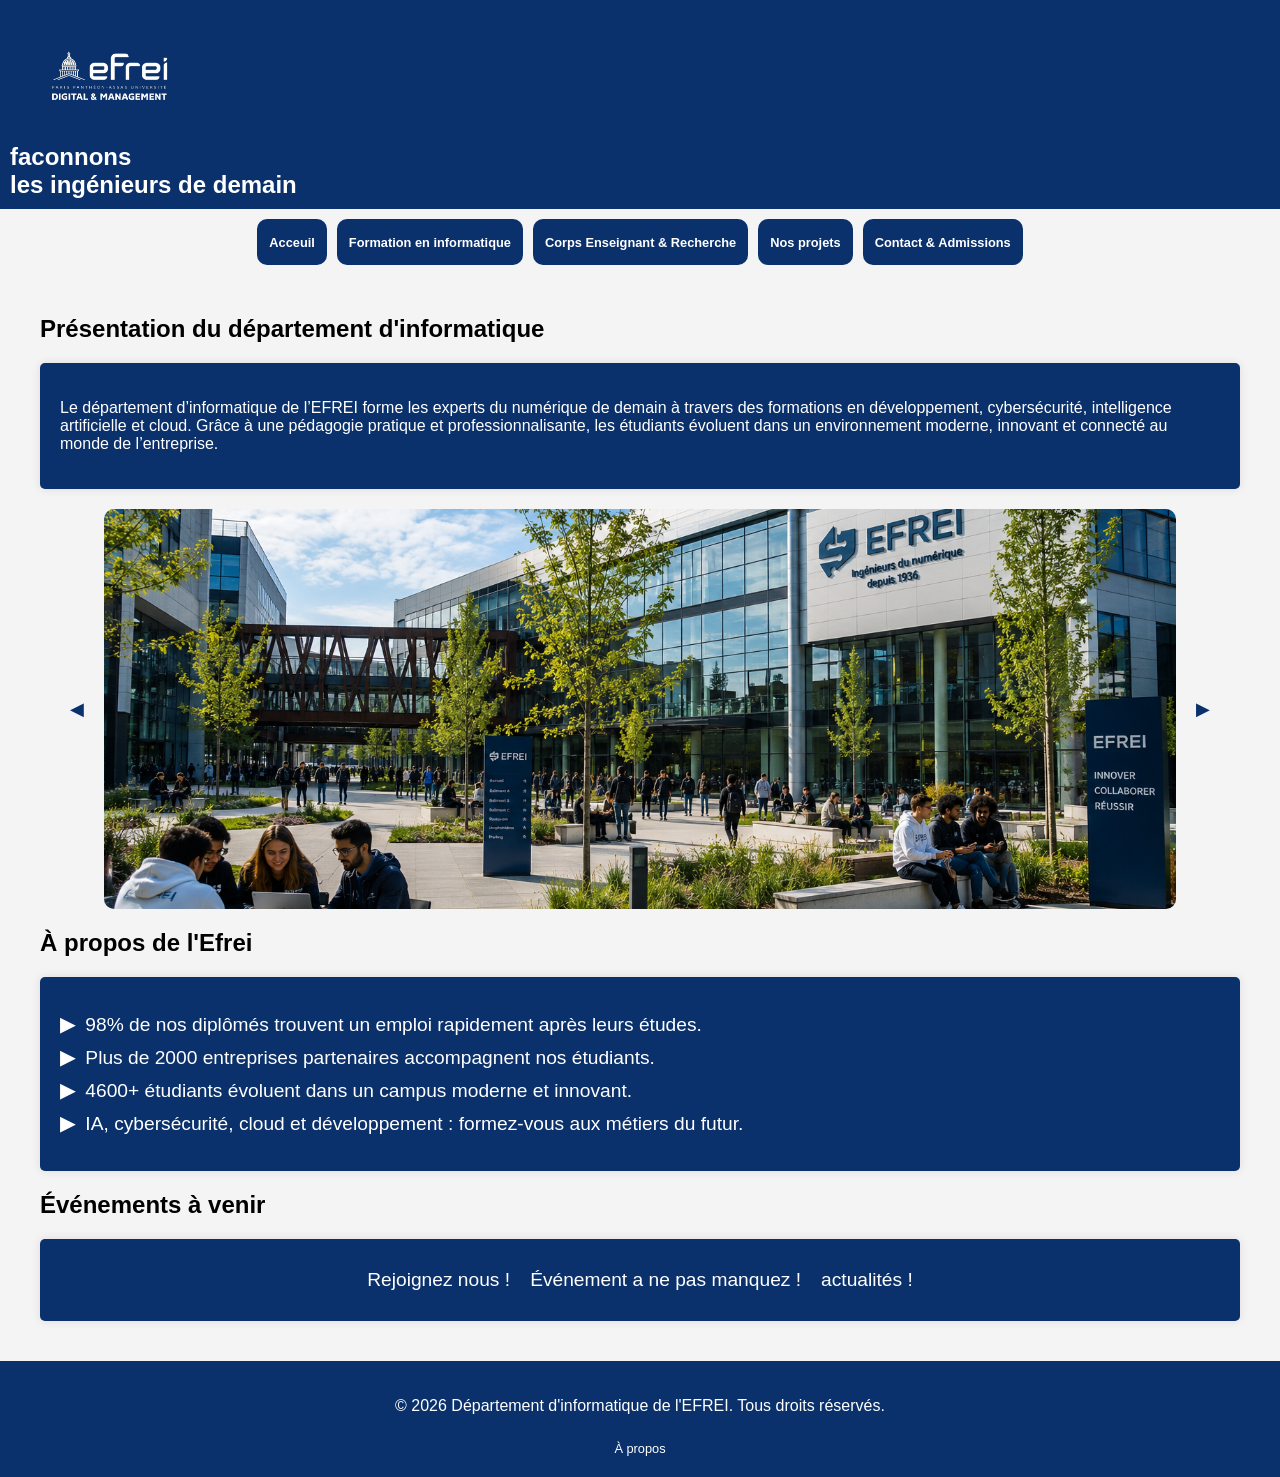
<file: index.html>
<!DOCTYPE html>
<html lang="fr">

<head>
    <meta charset="UTF-8">
    <meta name="viewport" content="width=device-width, initial-scale=1.0">
    <title>Département d'informatique de l'EFREI</title>
    <link rel="stylesheet" href="css/style.css">
    <script src="js/carousel.js"></script>

</head>

<body>


    <header>
        <img src="img/logo_efrei.3.png" alt="">
        <h2>faconnons</h2>
        <h2>les ingénieurs de demain</h2>
    </header>

    <div class="nav-container">
        <nav>
            <a href="./index.html">Acceuil</a>
            <a href="./html/formation.html">Formation en informatique</a>
            <a href="./html/enseignants.html">Corps Enseignant & Recherche</a>
            <a href="./html/projets.html">Nos projets</a>
            <a href="./html/contact.html">Contact & Admissions</a>
        </nav>
    </div>

    <div class="container">
        <h2>Présentation du département d'informatique</h2>

        <div class="presentation">
            <section>
                <p>Le département d’informatique de l’EFREI forme les experts du numérique de demain à travers des
                    formations en développement, cybersécurité, intelligence artificielle et cloud. Grâce à une
                    pédagogie pratique et professionnalisante, les étudiants évoluent dans un environnement moderne,
                    innovant et connecté au monde de l’entreprise.
                </p>
            </section>
        </div>

        <div class="carousel-container">

            <button id="prev">◀</button>

            <section class="carousel">
                <div class="carousel-inner" id="carousel-home">
                    <div class="carousel-item">
                        <img src="img/4.png" alt="Campus EFREI">
                    </div>
                    <div class="carousel-item">
                        <img src="img/2.png" alt="Laboratoire informatique">
                    </div>
                    <div class="carousel-item">
                        <img src="img/3.png" alt="Projet étudiant">
                    </div>
                    <div class="carousel-item">
                        <img src="img/1.png" alt="Conférence technologique">
                    </div>
                </div>
            </section>

            <button id="next">▶</button>

        </div>

        <div>
            <h2>À propos de l'Efrei</h2>
            <section class="info">
                <ul>
                    <li>98% de nos diplômés trouvent un emploi rapidement après leurs études.</li>
                    <li> Plus de 2000 entreprises partenaires accompagnent nos étudiants.</li>
                    <li> 4600+ étudiants évoluent dans un campus moderne et innovant.</li>
                    <li> IA, cybersécurité, cloud et développement : formez-vous aux métiers du futur.</li>
                </ul>

            </section>
        </div>

        <div>
            <h2>Événements à venir</h2>
            <section class="link">

                <a href="https://www.efrei.fr/popin-evenement-95308">Rejoignez nous !</a>
                <a href="https://www.efrei.fr/evenement/journee-immersion-paris/">Événement a ne pas manquez !</a>
                <a href="https://www.efrei.fr/recherche/?cpt=post">actualités !</a>
            </section>
        </div>

    </div>

    <footer>
        <p>&copy; 2026 Département d'informatique de l'EFREI. Tous droits réservés.</p>
        <a href="./apropos.html">À propos</a>
    </footer>


</body>

</html>
</file>
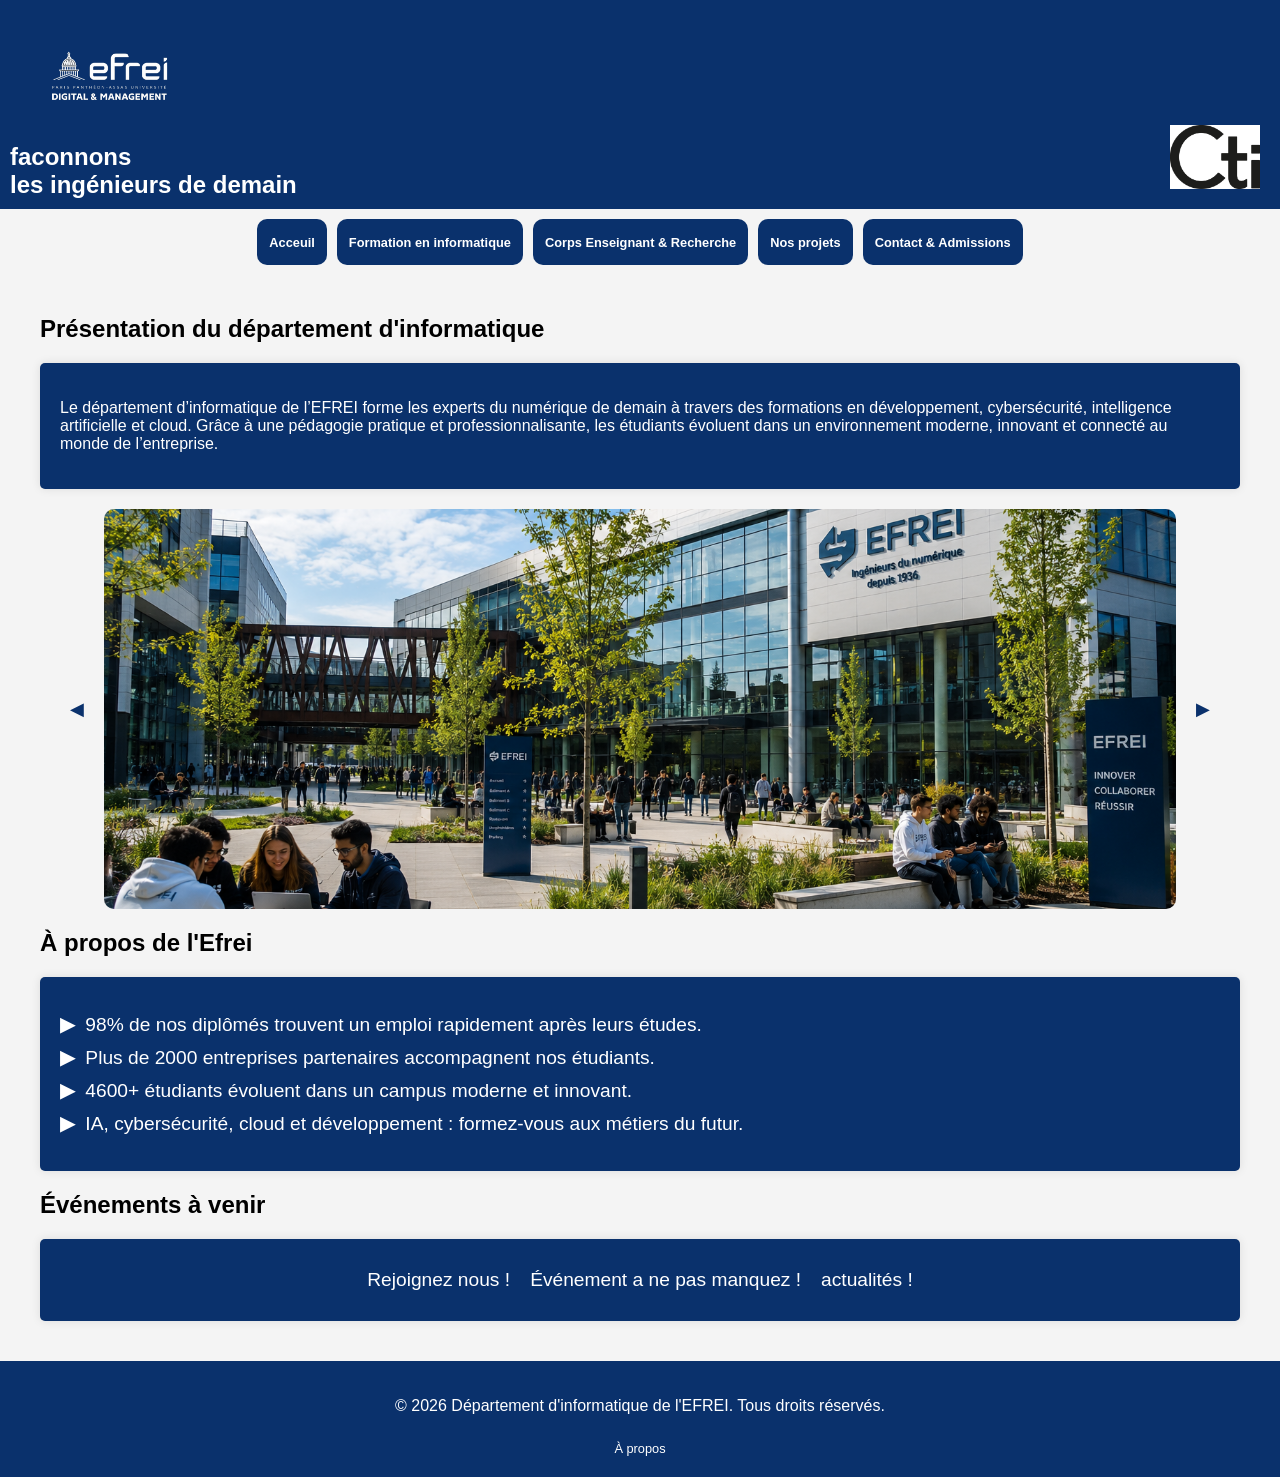
<file: html/index.html>
<!DOCTYPE html>
<html lang="fr">

<head>
    <meta charset="UTF-8">
    <meta name="viewport" content="width=device-width, initial-scale=1.0">
    <title>Département d'informatique de l'EFREI</title>
    <link rel="stylesheet" href="../css/style.css">
    <script src="../js/carousel.js"></script>

</head>

<body>


    <header>
        <img src="../img/logo_efrei.3.png" alt="">
        <h2>faconnons</h2>
        <h2>les ingénieurs de demain</h2>
        <img src="../img/cti-logo-black.jpg" alt="Logo CTI" class="cti-logo">
    </header>

    <div class="nav-container">
        <nav>
            <a href="./index.html">Acceuil</a>
            <a href="./formation.html">Formation en informatique</a>
            <a href="./enseignants.html">Corps Enseignant & Recherche</a>
            <a href="./projets.html">Nos projets</a>
            <a href="./contact.html">Contact & Admissions</a>
        </nav>
    </div>

    <div class="container">
        <h2>Présentation du département d'informatique</h2>

        <div class="presentation">
            <section>
                <p>Le département d’informatique de l’EFREI forme les experts du numérique de demain à travers des
                    formations en développement, cybersécurité, intelligence artificielle et cloud. Grâce à une
                    pédagogie pratique et professionnalisante, les étudiants évoluent dans un environnement moderne,
                    innovant et connecté au monde de l’entreprise.
                </p>
            </section>
        </div>

        <div class="carousel-container">

            <button id="prev">◀</button>

            <section class="carousel">
                <div class="carousel-inner" id="carousel-home">
                    <div class="carousel-item">
                        <img src="../img/4.png" alt="Campus EFREI">
                    </div>
                    <div class="carousel-item">
                        <img src="../img/2.png" alt="Laboratoire informatique">
                    </div>
                    <div class="carousel-item">
                        <img src="../img/3.png" alt="Projet étudiant">
                    </div>
                    <div class="carousel-item">
                        <img src="../img/1.png" alt="Conférence technologique">
                    </div>
                </div>
            </section>

            <button id="next">▶</button>

        </div>

        <div>
            <h2>À propos de l'Efrei</h2>
            <section class="info">
                <ul>
                    <li>98% de nos diplômés trouvent un emploi rapidement après leurs études.</li>
                    <li> Plus de 2000 entreprises partenaires accompagnent nos étudiants.</li>
                    <li> 4600+ étudiants évoluent dans un campus moderne et innovant.</li>
                    <li> IA, cybersécurité, cloud et développement : formez-vous aux métiers du futur.</li>
                </ul>

            </section>
        </div>

        <div>
            <h2>Événements à venir</h2>
            <section class="link">

                <a href="https://www.efrei.fr/popin-evenement-95308">Rejoignez nous !</a>
                <a href="https://www.efrei.fr/evenement/journee-immersion-paris/">Événement a ne pas manquez !</a>
                <a href="https://www.efrei.fr/recherche/?cpt=post">actualités !</a>
            </section>
        </div>

    </div>

    <footer>
        <p>&copy; 2026 Département d'informatique de l'EFREI. Tous droits réservés.</p>
        <a href="./apropos.html">À propos</a>
    </footer>


</body>

</html>
</file>
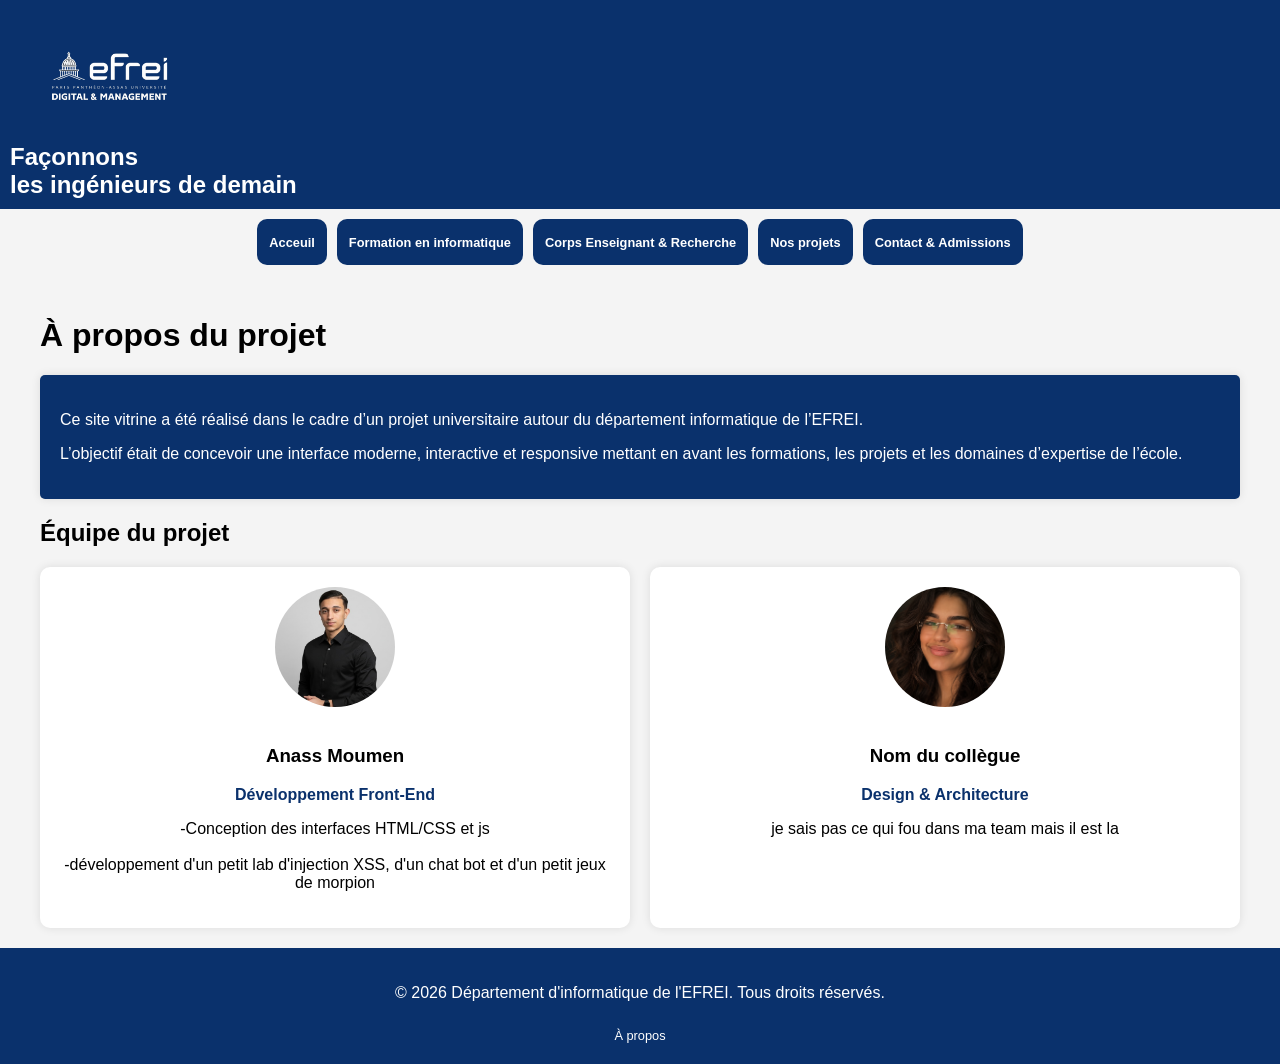
<file: html/apropos.html>
<!DOCTYPE html>
<html lang="fr">

<head>
    <meta charset="UTF-8">
    <meta name="viewport" content="width=device-width, initial-scale=1.0">

    <title>À propos</title>

    <link rel="stylesheet" href="../css/style.css">
</head>

<body>

    <header>
        <img src="../img/logo_efrei.3.png" alt="Logo EFREI">

        <h2>Façonnons</h2>
        <h2>les ingénieurs de demain</h2>
    </header>

    <div class="nav-container">
        <nav>
            <a href="../index.html">Acceuil</a>
            <a href="./formation.html">Formation en informatique</a>
            <a href="./enseignants.html">Corps Enseignant & Recherche</a>
            <a href="./projets.html">Nos projets</a>
            <a href="./contact.html">Contact & Admissions</a>
        </nav>
    </div>

    <div class="container">
        <h1>À propos du projet</h1>
        
        <section class="apropos-container">

            <p>
                Ce site vitrine a été réalisé dans le cadre d’un projet
                universitaire autour du département informatique de l’EFREI.
            </p>

            <p>
                L’objectif était de concevoir une interface moderne,
                interactive et responsive mettant en avant les formations,
                les projets et les domaines d’expertise de l’école.
            </p>

        </section>

        <section class="teachers">

            <h2>Équipe du projet</h2>

            <div class="teachers-grid">

                <div class="teacher-card">

                    <img src="../img/prof2.png" alt="Photo profil">

                    <h3>Anass Moumen</h3>

                    <p class="teacher-role">
                        Développement Front-End
                    </p>

                    <p>
                        -Conception des interfaces HTML/CSS et js <br><br>
                        -développement d'un petit lab d'injection XSS, d'un chat bot et d'un petit jeux de morpion <br>
                    </p>

                </div>

                <div class="teacher-card">

                    <img src="../img/prof1.png" alt="Photo profil">

                    <h3>Nom du collègue</h3>

                    <p class="teacher-role">
                        Design & Architecture
                    </p>

                    <p>
                        je sais pas ce qui fou dans ma team mais il est la 
                    </p>

                </div>

            </div>

        </section>

    </div>

    <footer>

        <p>
            &copy; 2026 Département d'informatique de l'EFREI.
            Tous droits réservés.
        </p>

        <a href="./apropos.html">
            À propos
        </a>

    </footer>

</body>

</html>
</file>
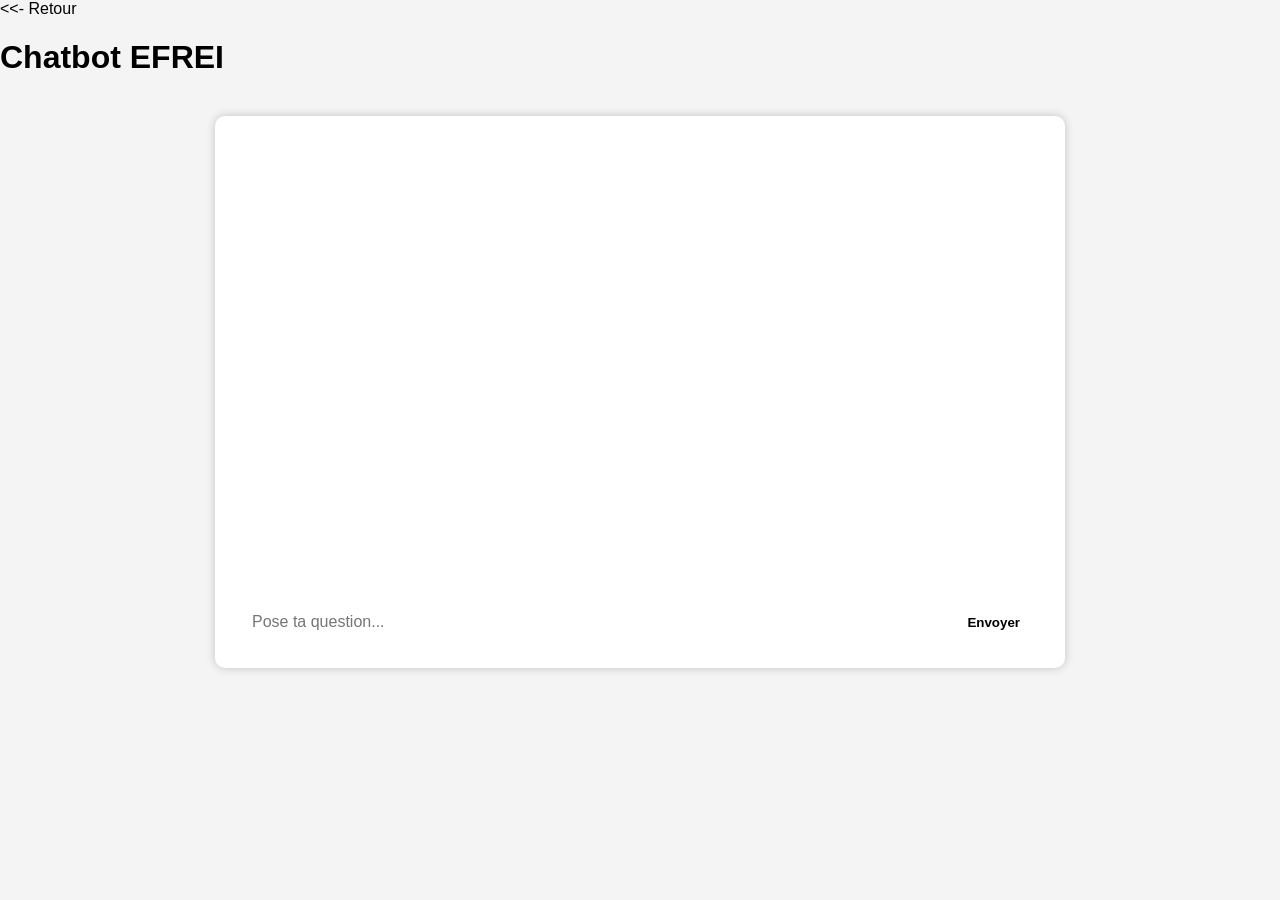
<file: html/chatbot.html>
<!DOCTYPE html>
<html lang="fr">
<head>
    <meta charset="UTF-8">
    <title>Chatbot</title>
    <link rel="stylesheet" href="../css/style.css">
</head>
<body>

    <a href="./projets.html"><<- Retour</a>
    <h1>Chatbot EFREI</h1>
    <div class="chatbot-container">

        <div id="chatbox" class="chatbox"></div>

        <div class="chat-input">
            <input type="text" id="userInput" placeholder="Pose ta question...">
            <button id="sendBtn">Envoyer</button>
        </div>
    </div>

    <script src="../js/chatbot.js"></script>
</body>
</html>
</file>
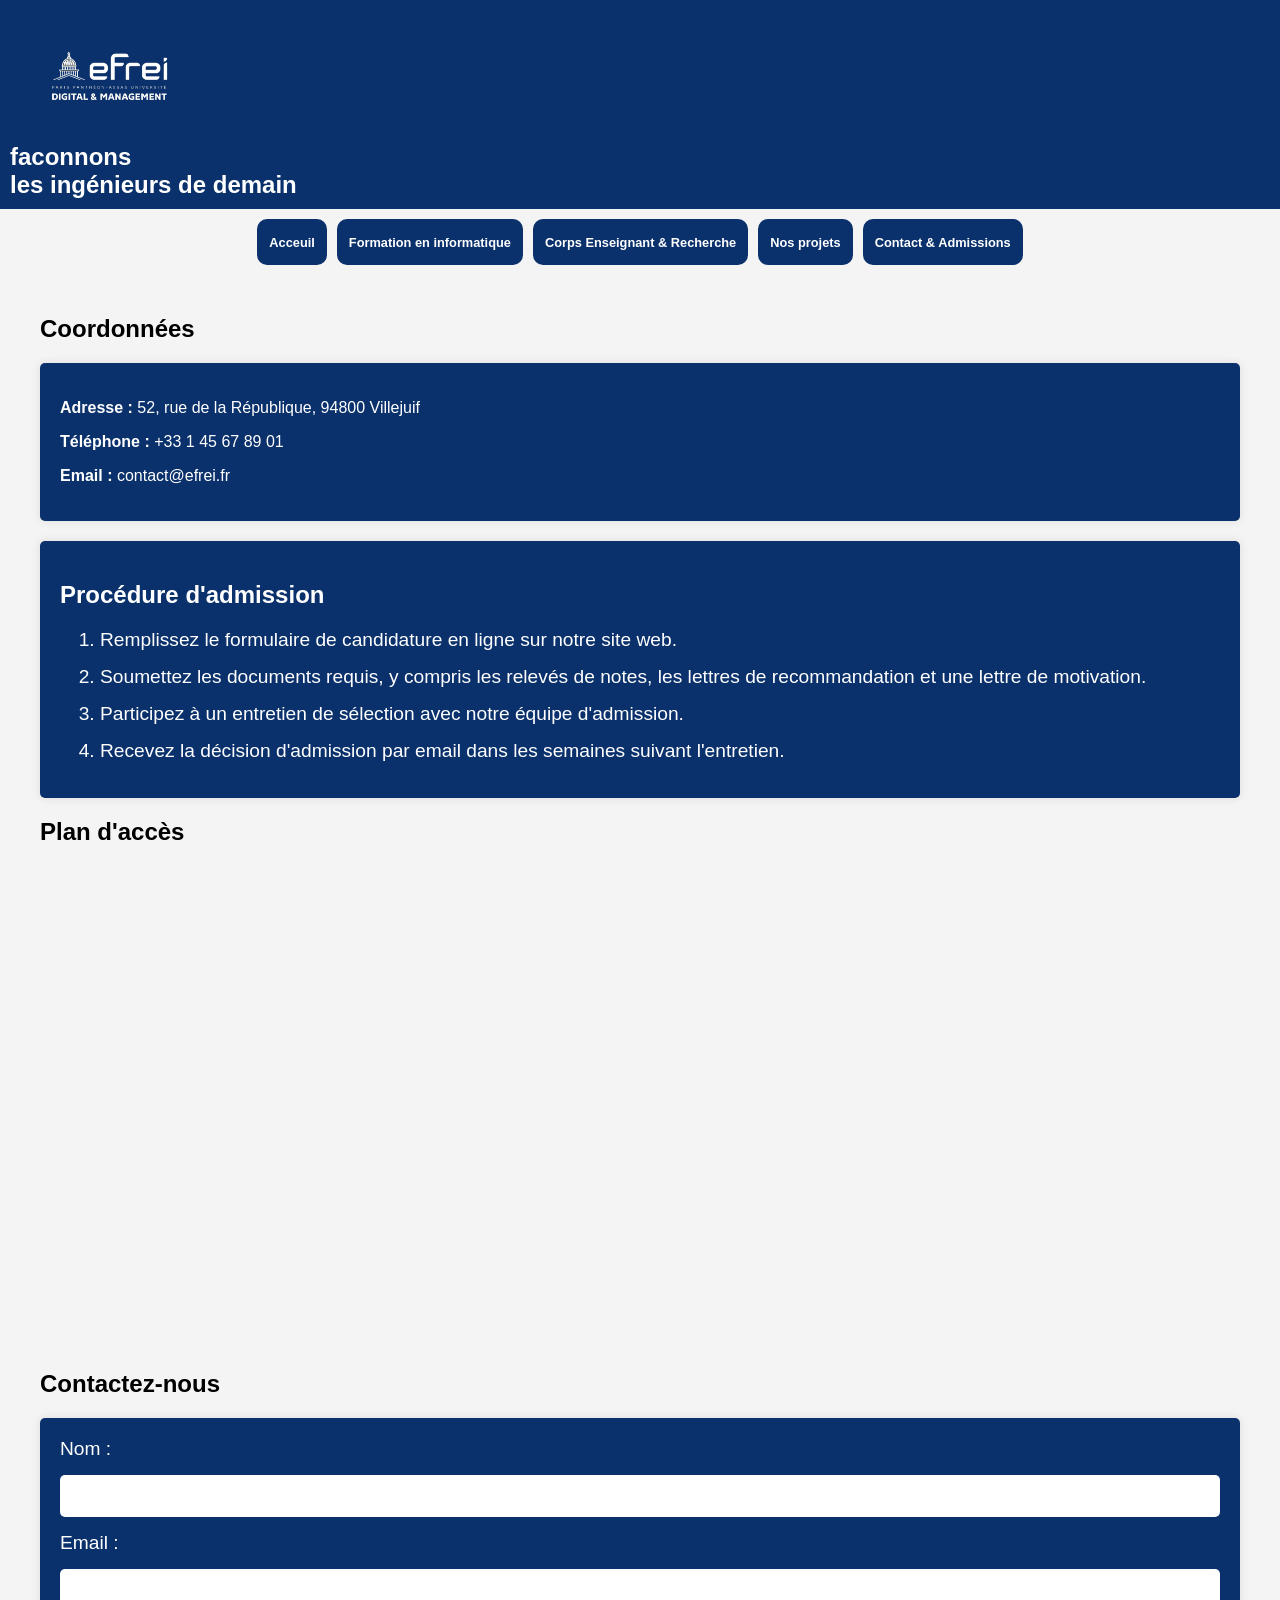
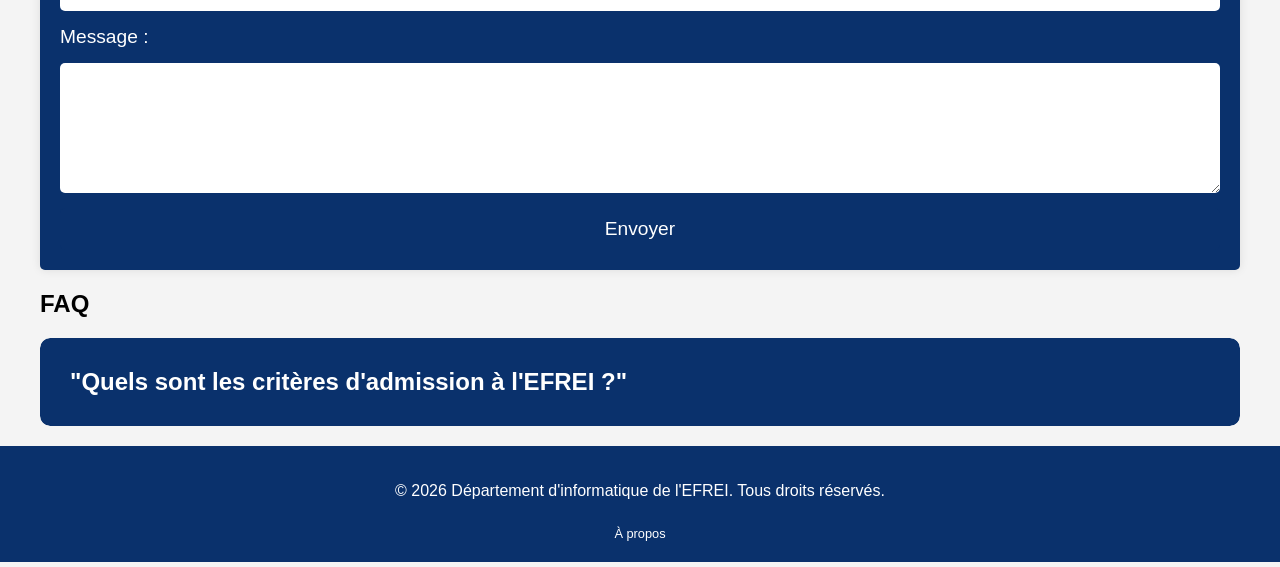
<file: html/contact.html>
<!DOCTYPE html>
<html lang="en">
<head>
    <meta charset="UTF-8">
    <meta name="viewport" content="width=device-width, initial-scale=1.0">
    <title>Département d'informatique de l'EFREI</title>
    <link rel="stylesheet" href="../css/style.css">
    <script src="../js/carousel.js" defer></script>
    <script src="../js/form.js"></script>
</head>
<body>

    <header>
        <img src="../img/logo_efrei.3.png" alt="">
        <h2>faconnons</h2>
        <h2>les ingénieurs de demain</h2>
    </header>

    <div class="nav-container">
        <nav>
            <a href="../index.html">Acceuil</a>
            <a href="./formation.html">Formation en informatique</a>
            <a href="./enseignants.html">Corps Enseignant & Recherche</a>
            <a href="./projets.html">Nos projets</a>
            <a href="./contact.html">Contact & Admissions</a>
        </nav>
    </div>

    <div class="container">

        <div>
            <h2>Coordonnées</h2>
            <section class="coo">
                <p><strong>Adresse :</strong> 52, rue de la République, 94800 Villejuif</p>
                <p><strong>Téléphone :</strong> +33 1 45 67 89 01</p>
                <p><strong>Email :</strong> contact@efrei.fr</p>
            </section>
        </div>

        <div class="procedure">
            <h2>Procédure d'admission</h2>
            <ul>
                <ol>
                    <li>Remplissez le formulaire de candidature en ligne sur notre site web.</li>
                    <li>Soumettez les documents requis, y compris les relevés de notes, les lettres de recommandation et une lettre de motivation.</li>
                    <li>Participez à un entretien de sélection avec notre équipe d'admission.</li>
                    <li>Recevez la décision d'admission par email dans les semaines suivant l'entretien.</li>
                </ol>
            </ul>
        </div>

        
        <div>
            <h2>Plan d'accès</h2>
            <section class="map-container" >
                <iframe class="map" src="https://www.google.com/maps/embed?pb=!1m18!1m12!1m3!1d2628.642331685131!2d2.3637513!3d48.78871819999999!2m3!1f0!2f0!3f0!3m2!1i1024!2i768!4f13.1!3m3!1m2!1s0x47e673e24e04a9c3%3A0xc55cb3e676f95321!2sEfrei!5e0!3m2!1sfr!2sfr!4v1778286927967!5m2!1sfr!2sfr" allowfullscreen="" loading="lazy" referrerpolicy="no-referrer-when-downgrade"></iframe>
            </section>
        </div>


        <div>
            <h2>Contactez-nous</h2>
            <section class="form-container">
                <form id="contact-form">
                    <label for="name">Nom :</label>
                    <input type="text" id="name" name="name" required>

                    <label for="email">Email :</label>
                    <input type="email" id="email" name="email" required>

                    <label for="message">Message :</label>
                    <textarea id="message" name="message" rows="5" required></textarea>

                    <button type="submit">Envoyer</button>
                </form>
            </section>
        </div>


        <div>
            <h2>FAQ</h2>
            <section class="carousel">
                <div class="carousel-inner" id="carousel-faq">
                    <div class="carousel-item-form">
                        "Quels sont les critères d'admission à l'EFREI ?"
                    </div>
                    <div class="carousel-item-form">
                        "Quelle est la procédure de candidature à l'EFREI ?"
                    </div>
                    <div class="carousel-item-form">
                        "Quels sont les programmes de bourses disponibles à l'EFREI ?"
                    </div>
                    <div class="carousel-item-form">
                        "Comment puis-je contacter le service des admissions de l'EFREI ?"
                    </div>
                </div>
            </section>
        </div>

    </div>
     

    <footer>
        <p>&copy; 2026 Département d'informatique de l'EFREI. Tous droits réservés.</p>
        <a href="./apropos.html">À propos</a>
    </footer>
    
</body>
</html>
</file>
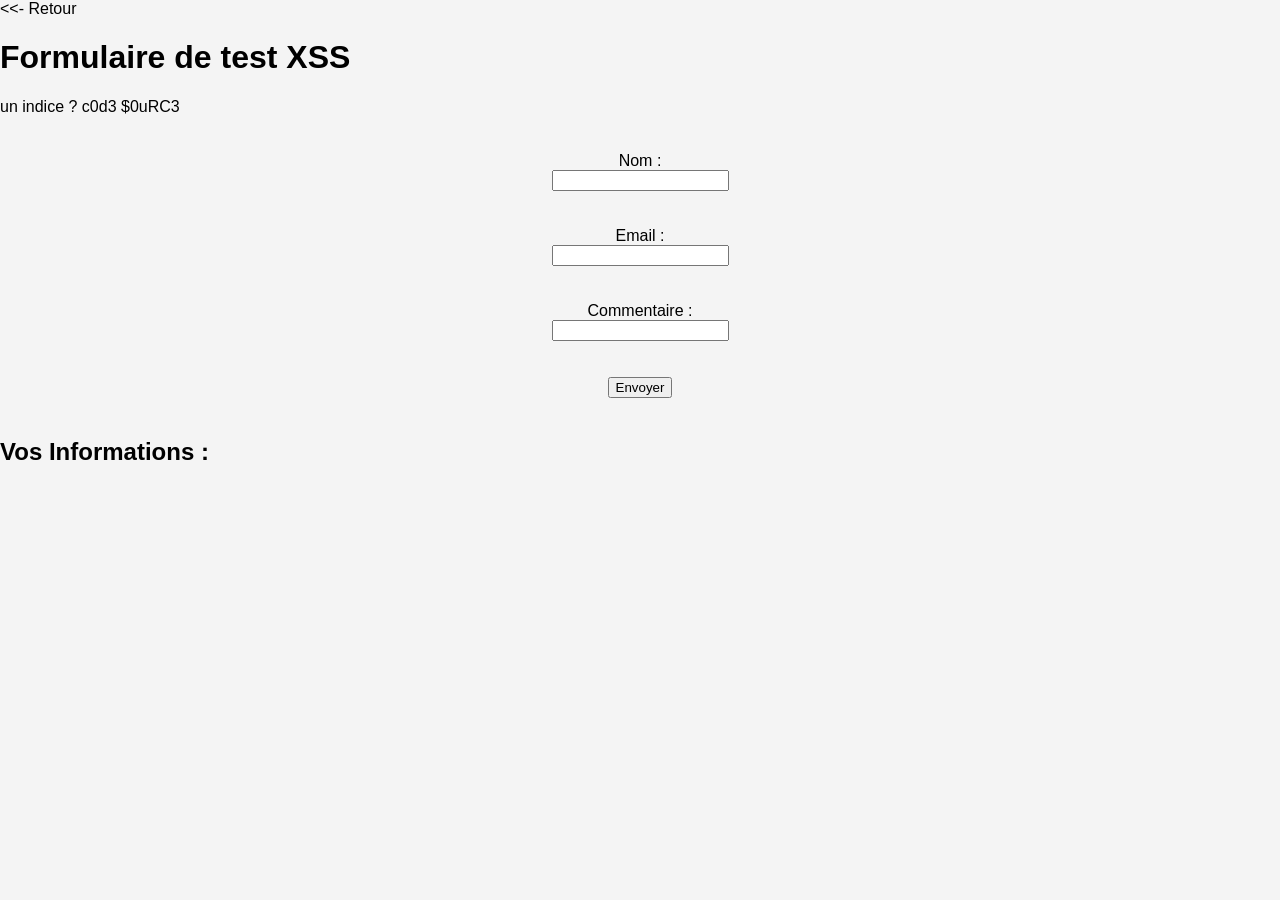
<file: html/cyber.html>
<!DOCTYPE html>
<html lang="fr">

<head>
    <meta charset="UTF-8">
    <title>Lab XSS</title>
    <link rel="stylesheet" href="../css/style.css">
    <script src="../js/cyber.js" defer></script>
</head>

<body>
    <a href="./projets.html"><<- Retour</a>
    <h1>Formulaire de test XSS</h1>
    <p>un indice ? c0d3 $0uRC3</p>

    <!-- L'un des champ utilise la méthode innerHTML pour afficher les données, essayez d'injecter un payload dans l'un des champs -->
    
    <div class="cyber-container">
        <form id="xssForm">
            <label for="nom">Nom :</label>
            <input type="text" id="nom">

            <br><br>

            <label for="email">Email :</label>
            <input type="email" id="email">

            <br><br>

            <label for="commentaire">Commentaire :</label>
            <input type="text" id="commentaire">

            <br><br>

            <button type="submit">Envoyer</button>
        </form>
    </div>
    <h2>Vos Informations :</h2>

    <p id="resultNom"></p>
    <p id="resultEmail"></p>

    <div id="resultCommentaire"></div>
    
    <!-- par exemple <img src=x onerror=alert('XSS')> dans commentaire ?-->

</body>

</html>
</file>
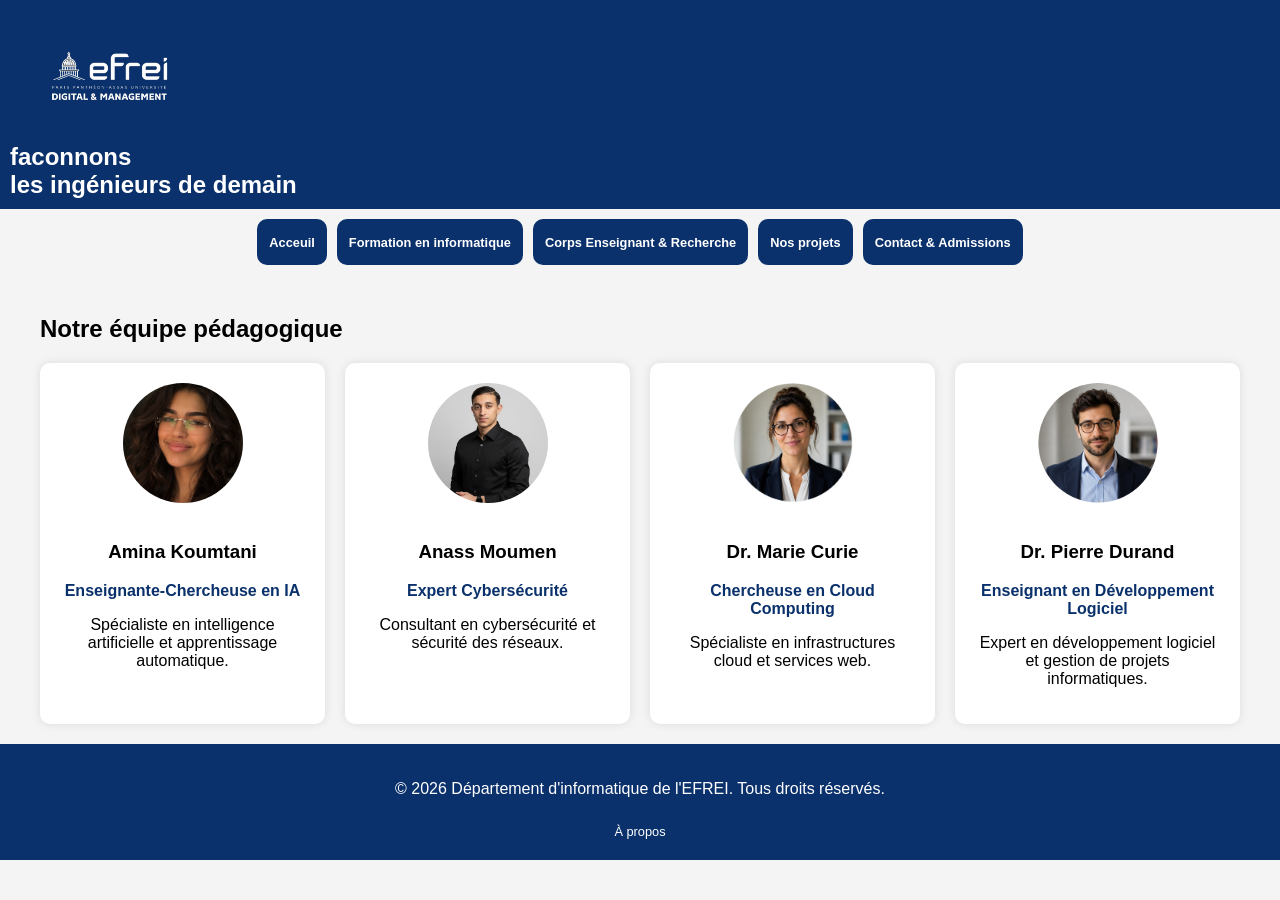
<file: html/enseignants.html>
<!DOCTYPE html>
<html lang="en">

<head>
    <meta charset="UTF-8">
    <meta name="viewport" content="width=device-width, initial-scale=1.0">
    <title>Département d'informatique de l'EFREI</title>
    <link rel="stylesheet" href="../css/style.css">

</head>

<body>
    <header>
        <img src="../img/logo_efrei.3.png" alt="">
        <h2>faconnons</h2>
        <h2>les ingénieurs de demain</h2>
    </header>

    <div class="nav-container">
        <nav>
            <a href="../index.html">Acceuil</a>
            <a href="./formation.html">Formation en informatique</a>
            <a href="./enseignants.html">Corps Enseignant & Recherche</a>
            <a href="./projets.html">Nos projets</a>
            <a href="./contact.html">Contact & Admissions</a>
        </nav>
    </div>

    <div class="container">
        <section class="teachers">

            <h2>Notre équipe pédagogique</h2>

            <div class="teachers-grid">

                <div class="teacher-card">

                    <img src="../img/prof1.png" alt="Professeur">

                    <h3>Amina Koumtani</h3>

                    <p class="teacher-role">
                        Enseignante-Chercheuse en IA
                    </p>

                    <p>
                        Spécialiste en intelligence artificielle
                        et apprentissage automatique.
                    </p>

                    <div class="teacher-popup">

                        <h4>Projets récents</h4>

                        <ul>
                            <li>IA médicale prédictive</li>
                            <li>IA dans l'industrie</li>
                            <li>IA pour la robotique</li>
                        </ul>

                    </div>

                </div>

                <div class="teacher-card">

                    <img src="../img/prof2.png" alt="Professeur">

                    <h3>Anass Moumen</h3>

                    <p class="teacher-role">
                        Expert Cybersécurité
                    </p>

                    <p>
                        Consultant en cybersécurité
                        et sécurité des réseaux.
                    </p>
                    <div class="teacher-popup">

                        <h4>Projets récents</h4>

                        <ul>
                            <li>Protection des données sensibles</li>
                            <li>Détection d’intrusions réseau</li>
                            <li>Optimisation de la sécurité des systèmes</li>
                        </ul>

                    </div>

                </div>
                <div class="teacher-card">

                    <img src="../img/prof3.png" alt="Professeur">

                    <h3>Dr. Marie Curie</h3>

                    <p class="teacher-role">
                        Chercheuse en Cloud Computing
                    </p>

                    <p>
                        Spécialiste en infrastructures cloud
                        et services web.
                    </p>
                    <div class="teacher-popup">

                        <h4>Projets récents</h4>

                        <ul>
                            <li>Cloud Computing pour l'Industrie</li>
                            <li>Optimisation des performances cloud</li>
                            <li>Projet Cloud IA européen</li>
                        </ul>

                    </div>

                </div>
                <div class="teacher-card">

                    <img src="../img/prof4.png" alt="Professeur">

                    <h3>Dr. Pierre Durand</h3>

                    <p class="teacher-role">
                        Enseignant en Développement Logiciel
                    </p>

                    <p>
                        Expert en développement logiciel
                        et gestion de projets informatiques.
                    </p>
                    <div class="teacher-popup">

                        <h4>Projets récents</h4>

                        <ul>
                            <li>Développement d'application mobile</li>
                            <li>Design d'interfaces utilisateur</li>
                            <li>Recherche en ergonomie informatique</li>
                        </ul>

                    </div>
                </div>
            </div>


        </section>



    </div>

    <footer>
        <p>&copy; 2026 Département d'informatique de l'EFREI. Tous droits réservés.</p>
        <a href="./apropos.html">À propos</a>
    </footer>

</body>

</html>
</file>
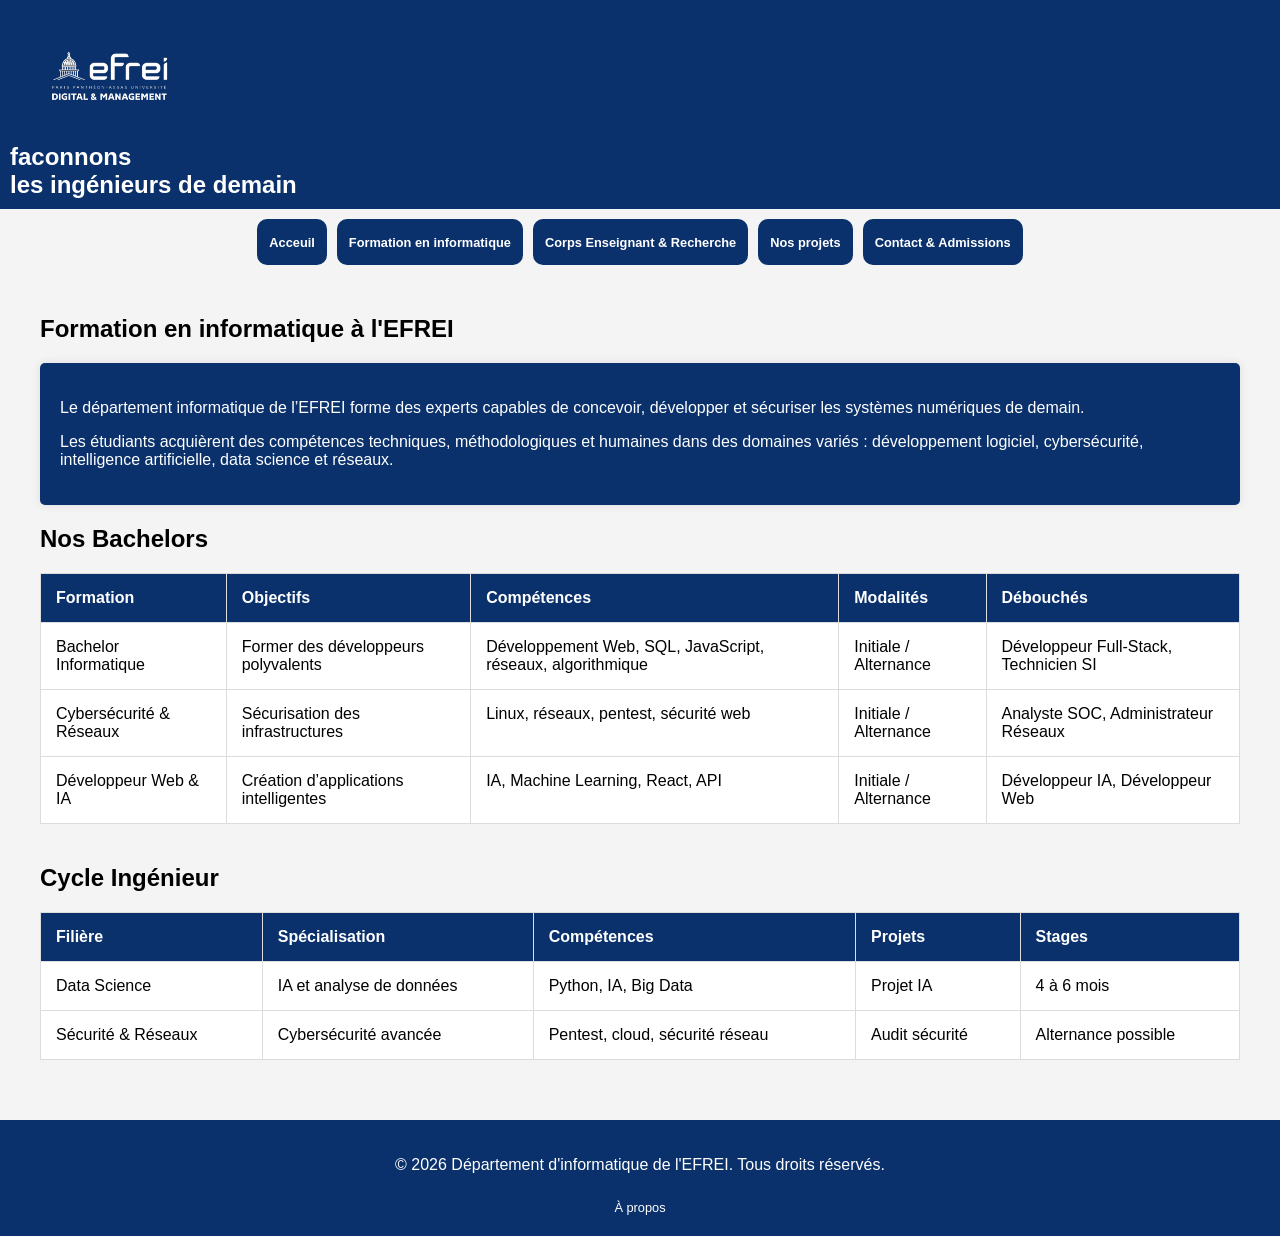
<file: html/formation.html>
<!DOCTYPE html>
<html lang="en">

<head>
    <meta charset="UTF-8">
    <meta name="viewport" content="width=device-width, initial-scale=1.0">
    <title>Département d'informatique de l'EFREI</title>
    <link rel="stylesheet" href="../css/style.css">

</head>

<body>
    <header>
        <img src="../img/logo_efrei.3.png" alt="">
        <h2>faconnons</h2>
        <h2>les ingénieurs de demain</h2>
    </header>

    <div class="nav-container">
        <nav>
            <a href="../index.html">Acceuil</a>
            <a href="./formation.html">Formation en informatique</a>
            <a href="./enseignants.html">Corps Enseignant & Recherche</a>
            <a href="./projets.html">Nos projets</a>
            <a href="./contact.html">Contact & Admissions</a>
        </nav>
    </div>

    <div class="container">
        <h2>Formation en informatique à l'EFREI</h2>
        <section class="formation-presentation">
            <p>
                Le département informatique de l’EFREI forme des experts
                capables de concevoir, développer et sécuriser les systèmes
                numériques de demain.
            </p>

            <p>
                Les étudiants acquièrent des compétences techniques,
                méthodologiques et humaines dans des domaines variés :
                développement logiciel, cybersécurité, intelligence artificielle,
                data science et réseaux.
            </p>
        </section>

        <section class="formation-table">

            <h2>Nos Bachelors</h2>
            <div class="table-responsive">

                <table>

                    <thead>
                        <tr>
                            <th>Formation</th>
                            <th>Objectifs</th>
                            <th>Compétences</th>
                            <th>Modalités</th>
                            <th>Débouchés</th>
                        </tr>
                    </thead>

                    <tbody>

                        <tr>
                            <td>Bachelor Informatique</td>

                            <td>
                                Former des développeurs polyvalents
                            </td>

                            <td>
                                Développement Web, SQL, JavaScript,
                                réseaux, algorithmique
                            </td>

                            <td>
                                Initiale / Alternance
                            </td>

                            <td>
                                Développeur Full-Stack,
                                Technicien SI
                            </td>
                        </tr>

                        <tr>
                            <td>Cybersécurité & Réseaux</td>

                            <td>
                                Sécurisation des infrastructures
                            </td>

                            <td>
                                Linux, réseaux, pentest,
                                sécurité web
                            </td>

                            <td>
                                Initiale / Alternance
                            </td>

                            <td>
                                Analyste SOC,
                                Administrateur Réseaux
                            </td>
                        </tr>

                        <tr>
                            <td>Développeur Web & IA</td>

                            <td>
                                Création d’applications intelligentes
                            </td>

                            <td>
                                IA, Machine Learning,
                                React, API
                            </td>

                            <td>
                                Initiale / Alternance
                            </td>

                            <td>
                                Développeur IA,
                                Développeur Web
                            </td>
                        </tr>

                    </tbody>

                </table>
            </div>

        </section>

        <section class="formation-table">

            <h2>Cycle Ingénieur</h2>

            <table>

                <thead>
                    <tr>
                        <th>Filière</th>
                        <th>Spécialisation</th>
                        <th>Compétences</th>
                        <th>Projets</th>
                        <th>Stages</th>
                    </tr>
                </thead>

                <tbody>

                    <tr>
                        <td>Data Science</td>

                        <td>
                            IA et analyse de données
                        </td>

                        <td>
                            Python, IA, Big Data
                        </td>

                        <td>
                            Projet IA
                        </td>

                        <td>
                            4 à 6 mois
                        </td>
                    </tr>

                    <tr>
                        <td>Sécurité & Réseaux</td>

                        <td>
                            Cybersécurité avancée
                        </td>

                        <td>
                            Pentest, cloud,
                            sécurité réseau
                        </td>

                        <td>
                            Audit sécurité
                        </td>

                        <td>
                            Alternance possible
                        </td>
                    </tr>

                </tbody>

            </table>

        </section>

    </div>

    <footer>
        <p>&copy; 2026 Département d'informatique de l'EFREI. Tous droits réservés.</p>
        <a href="./apropos.html">À propos</a>
    </footer>

</body>

</html>
</file>
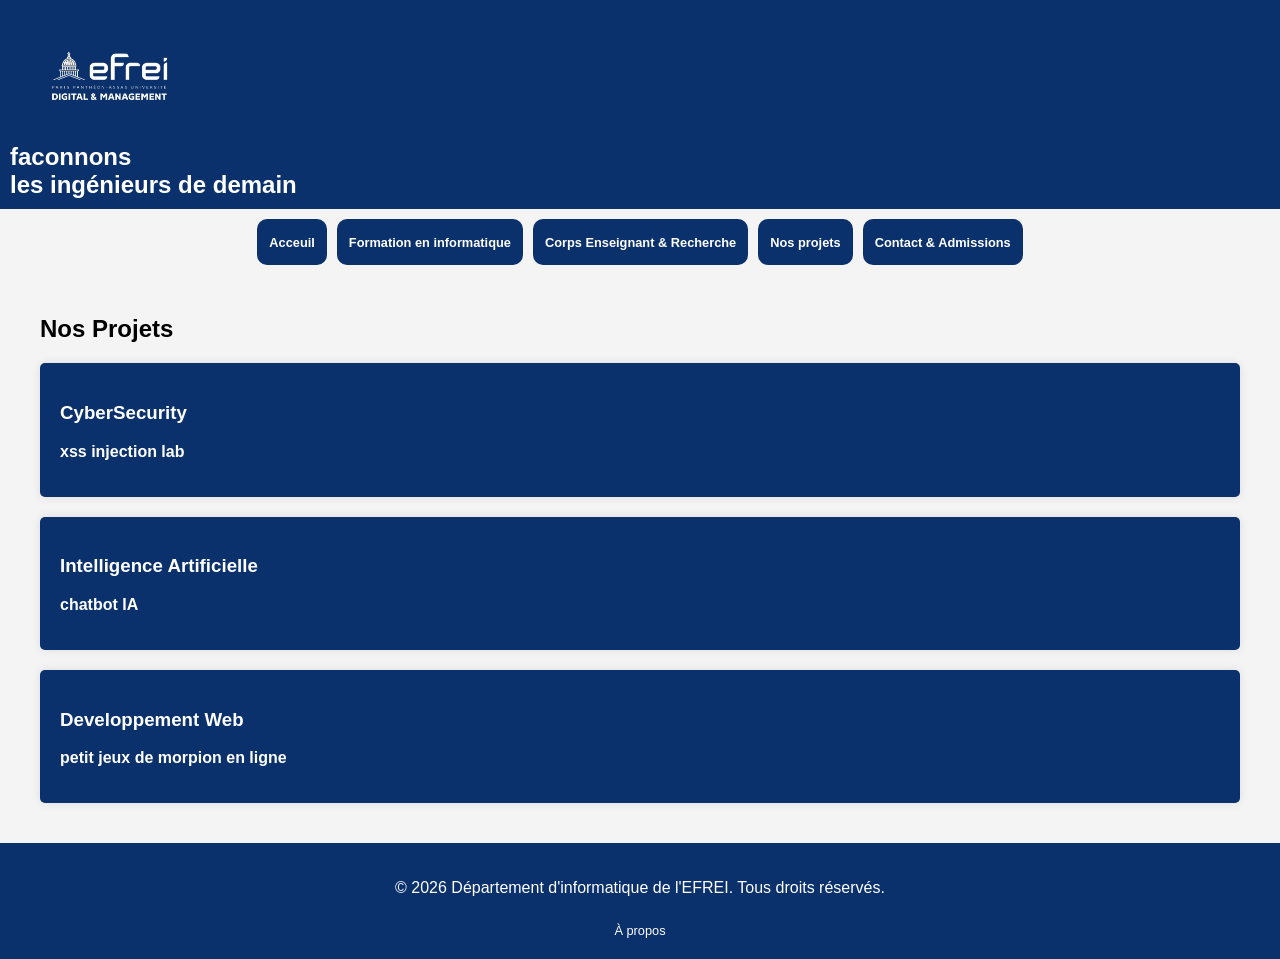
<file: html/projets.html>
<!DOCTYPE html>
<html lang="en">

<head>
    <meta charset="UTF-8">
    <meta name="viewport" content="width=device-width, initial-scale=1.0">
    <title>Département d'informatique de l'EFREI</title>
    <link rel="stylesheet" href="../css/style.css">

</head>

<body>

    <header>
        <img src="../img/logo_efrei.3.png" alt="">
        <h2>faconnons</h2>
        <h2>les ingénieurs de demain</h2>
    </header>

    <div class="nav-container">
        <nav>
            <a href="../index.html">Acceuil</a>
            <a href="./formation.html">Formation en informatique</a>
            <a href="./enseignants.html">Corps Enseignant & Recherche</a>
            <a href="./projets.html">Nos projets</a>
            <a href="./contact.html">Contact & Admissions</a>
        </nav>
    </div>

    <div class="container">
        <section class="project">

            <h2>Nos Projets</h2>

            <a href="./cyber.html">
                <div class="project-grid">

                    <div class="project-card">

                        <h3>CyberSecurity</h3>

                        <p class="project-role">
                            xss injection lab
                        </p>

                    </div>
                </div>
            </a>

            <a href="./chatbot.html">
                <div class="project-grid">

                    <div class="project-card">

                        <h3>Intelligence Artificielle</h3>

                        <p class="project-role">
                            chatbot IA
                        </p>

                    </div>
                </div>
            </a>

            <a href="./web.html">
                <div class="project-grid">

                    <div class="project-card">

                        <h3>Developpement Web</h3>

                        <p class="project-role">
                            petit jeux de morpion en ligne
                        </p>

                    </div>
                </div>
            </a>
        </section>
    </div>

    <footer>
        <p>&copy; 2026 Département d'informatique de l'EFREI. Tous droits réservés.</p>
        <a href="./apropos.html">À propos</a>
    </footer>
</body>

</html>
</file>
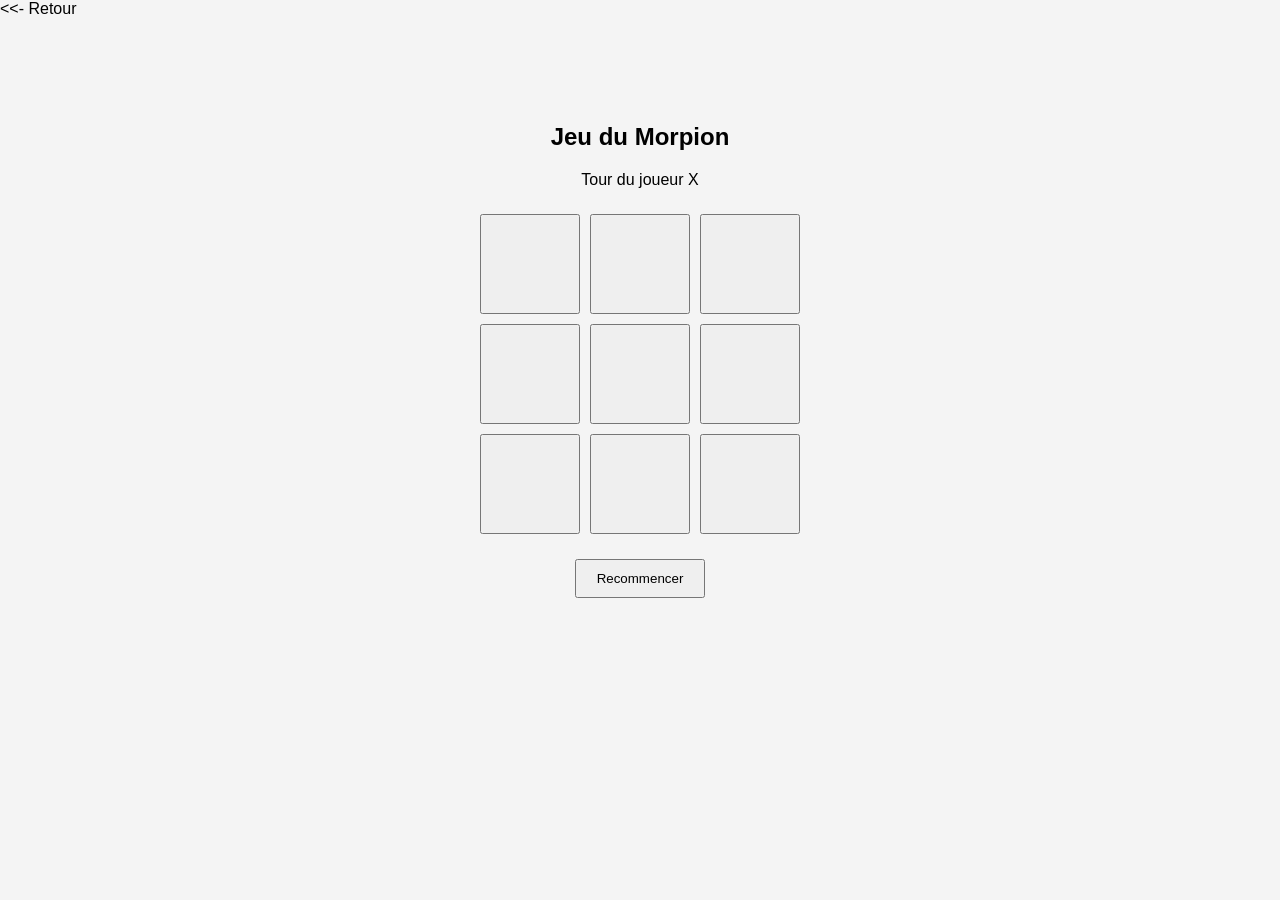
<file: html/web.html>
<!DOCTYPE html>
<html lang="fr">

<head>
    <meta charset="UTF-8">
    <meta name="viewport" content="width=device-width, initial-scale=1.0">

    <title>Morpion EFREI</title>

    <link rel="stylesheet" href="../css/style.css">

    <script src="../js/morpion.js" defer></script>
</head>

<body>
    <a href="./projets.html"><<- Retour</a>

    <div class="container">

        <section class="morpion-container">

            <h1>Jeu du Morpion</h1>

            <p id="status">
                Tour du joueur X
            </p>

            <div class="morpion-grid">

                <button class="cell"></button>
                <button class="cell"></button>
                <button class="cell"></button>

                <button class="cell"></button>
                <button class="cell"></button>
                <button class="cell"></button>

                <button class="cell"></button>
                <button class="cell"></button>
                <button class="cell"></button>

            </div>

            <button id="resetBtn">
                Recommencer
            </button>

        </section>

    </div>

</html>
</file>
<file: css/style.css>
/*global*/

body {
    font-family: "Roboto", sans-serif;
    margin: 0;
    padding: 0;
    background-color: #f4f4f4;
}

header {
    background-color: #0A316C;
    color: white;
    text-align: center;
    padding: 10px;
    position: relative;
}

header img {
    width: 200px;
    height: auto;
    display: block;
}

.cti-logo {
    position: absolute;
    right: 20px;
    bottom: 20px;
    width: 90px;
    height: auto;
}

header h1 {
    font-family: "Poppins", sans-serif;
    margin: 0;
    font-size: clamp(24px, 2.5vw, 36px);
}

header h2 {
    margin: 0px;
    font-size: clamp(16px, 2vw, 24px);
    text-align: left;
}

a {
    color: inherit;
    text-decoration: none;
}

.nav-container nav{
    display: flex;
    justify-content: center;
    gap: 10px;
    margin: 10px;
}

.nav-container nav a {
    display: flex;
    align-items: center;
    justify-content: center;
    text-align: center;
    color: white;
    text-decoration: none;
    font-family: "Roboto", sans-serif;
    font-size: clamp(11px, 1vw, 15px);
    font-weight: 600;
    padding: 6px 12px;
    min-height: 34px;
    border-radius: 10px;
    background-color: #0A316C;
    transition: 0.3s;
}

.nav-container nav a:hover {
    background-color: #81ECEC;
}

footer {
    background-color: #0A316C;
    color: white;
    text-align: center;
    padding: 20px;
}

footer a {
    color: white;
    text-decoration: none;
    font-size: clamp(12px, 1vw, 16px);
    margin-top: 10px;
    display: inline-block;
}

footer a:hover {
    color: #81ECEC;
}

.container {
    max-width: 1200px;
    margin: 0 auto;
    padding: 20px;
}










/*acceuil*/

.presentation {
    background-color: #0A316C;
    color: white;
    padding: 20px;
    margin-bottom: 20px;
    border-radius: 5px;
    box-shadow: 0 0 10px rgba(0, 0, 0, 0.1);
    font-family: "Roboto", sans-serif;
}

.carousel-container {
    display: flex;
    align-items: center;
    justify-content: center;
    margin: 10px;
}

.carousel {
    width: 100%;
    overflow: hidden;
    border-radius: 10px;
}

.carousel-inner {
    display: flex;
    width: 100%;
    transition: transform 0.9s ease;
}

.carousel-item {
    min-width: 100%;
    box-sizing: border-box;
}

.carousel-item img {
    display: block;
    width: 100%;
    height: 400px;
    object-fit: cover;
}

.carousel-container button {
    background-color: #f4f4f4;
    color: #0A316C;
    border: none;
    padding: 10px;
    cursor: pointer;
    font-size: 18px;
    margin: 0 10px;
}

.carousel-container button:hover {
    color: #81ECEC;
}

.info {
    background-color: #0A316C;
    padding: 20px;
    margin-bottom: 20px;
    border-radius: 5px;
    box-shadow: 0 0 10px rgba(0, 0, 0, 0.1);
    color: white;
}

.info li {
    margin-bottom: 10px;
    font-size: clamp(14px, 1.5vw, 20px);
}

.info ul {
    list-style: none;
    padding-left: 0;
}

.info li::before {
    content: "▶  ";
    color: white;
    font-weight: bold;
    margin-right: 5px;
}

.link {
    display: flex;
    justify-content: center;
    background-color: #0A316C;
    padding: 20px;
    margin-bottom: 20px;
    border-radius: 5px;
    box-shadow: 0 0 10px rgba(0, 0, 0, 0.1);

}

.link a {
    color: white;
    text-decoration: none;
    font-size: clamp(14px, 1.5vw, 20px);
    padding: 10px;
}

.link a:hover{
    color: #81ECEC;
}








/* contat */
.map-container {
    width: 100%;
    margin-bottom: 50px;
}
.map {
    width: 100%;
    height: 450px;
    border: 0;
}

.coo {
    color: white;
    background-color: #0A316C;
    padding: 20px;
    margin-bottom: 20px;
    border-radius: 5px;
    box-shadow: 0 0 10px rgba(0, 0, 0, 0.1);
}

.contact{
    display: flex;
    flex-direction: column;
    align-items: center;
}

.form-container {
    background-color: #0A316C;
    padding: 20px;
    border-radius: 5px;
    box-shadow: 0 0 10px rgba(0, 0, 0, 0.1);
    color: white;
}

.form-container form {
    display: flex;
    flex-direction: column;
    gap: 15px;
    border-radius: 5px;
}

.form-container label {
    font-size: clamp(14px, 1.5vw, 20px);
}

.form-container input, .form-container textarea {
    padding: 10px;
    border: none;
    border-radius: 5px;
    font-size: clamp(14px, 1.5vw, 20px);
}

.form-container button {
    background-color: #0A316C;
    color: white;
    border: none;
    padding: 10px;
    cursor: pointer;
    font-size: clamp(14px, 1.5vw, 20px);
    border-radius: 5px;
}

.form-container button:hover {
    background-color: #81ECEC;
}

.carousel-item-form {
    width: 100%;
    min-width: 100%;
    flex-shrink: 0;
    box-sizing: border-box;
    background-color: #0A316C;
    color: white;
    padding: 30px;
    border-radius: 10px;
    font-size: 24px;
    font-weight: bold;
}

.procedure {
    background-color: #0A316C;
    color: white;
    padding: 20px;
    margin-bottom: 20px;
    border-radius: 5px;
    box-shadow: 0 0 10px rgba(0, 0, 0, 0.1);
}

.procedure ul {
    list-style: none;
    padding-left: 0;
}

.procedure ol {
    margin-bottom: 10px;
    font-size: clamp(14px, 1.5vw, 20px);
}

.procedure li {
    margin-bottom: 15px;
    font-size: clamp(14px, 1.5vw, 20px);
}










/* formation */
.formation-presentation {
    background-color: #0A316C;
    color: white;
    padding: 20px;
    margin-bottom: 20px;
    border-radius: 5px;
    box-shadow: 0 0 10px rgba(0, 0, 0, 0.1);
}

.formation-table {
    margin-bottom: 40px;
}

.formation-table table {
    width: 100%;
    border-collapse: collapse;
    background-color: white;
}

.formation-table th {
    background-color: #0A316C;
    color: white;
    padding: 15px;
    text-align: left;
    border: 1px solid #dcdcdc;
}

.formation-table td {
    padding: 15px;
    border-bottom: 1px solid #ddd;
    vertical-align: top;
    border: 1px solid #dcdcdc;
}

.formation-table tr:hover {
    background-color: #f5f5f5;
}

.table-responsive {
    width: 100%;
    overflow-x: auto;
}








/*enseignants*/

.teachers-grid {
    display: grid;
    grid-template-columns: repeat(auto-fit, minmax(250px, 1fr));
    gap: 20px;
}

.teacher-card {
    background-color: white;
    padding: 20px;
    border-radius: 10px;
    box-shadow: 0 0 10px rgba(0,0,0,0.1);
    position: relative;
    overflow: hidden;
    text-align: center;
}

.teacher-card img {
    width: 120px;
    height: 120px;
    border-radius: 50%;
    object-fit: cover;
    margin-bottom: 15px;
}

.teacher-role {
    color: #0A316C;
    font-weight: bold;
}

.teacher-popup {
    position: absolute;
    left: 0;
    bottom: -100%;
    width: 100%;
    background-color: rgba(10, 49, 108, 0.95);
    color: white;
    padding: 20px;
    box-sizing: border-box;
    transition: bottom 0.4s ease;

}

.teacher-card:hover .teacher-popup {
    bottom: 0;
}












/* pro*/

.project {
    color: #000000;
    font-weight: bold;
    margin-bottom: 10px;
}


.project-card {
    background-color: #0A316C;
    color: white;
    padding: 20px;
    margin-bottom: 20px;
    border-radius: 5px;
    box-shadow: 0 0 10px rgba(0, 0, 0, 0.1);
}

.project-role {
    color: #ffffff;
    font-weight: bold;
    margin-top: 10px;
}

.cyber-container {
    color: rgb(0, 0, 0);
    padding: 20px;
    margin-bottom: 20px;
    border-radius: 5px;
    display: flex;
    flex-direction: column;
    align-items: center;
}

.cyber-container form {
    display: flex;
    flex-direction: column;
    align-items: center;
}










/*chatbot*/

.chatbot-container {

    max-width: 800px;

    margin: 40px auto;

    background-color: #ffffff;

    padding: 25px;

    border-radius: 10px;

    color: white;

    box-shadow: 0 0 10px rgba(0,0,0,0.2);
}

.chatbot-container h1 {

    text-align: center;

    margin-bottom: 20px;
}

.chatbox {
    height: 400px;
    overflow-y: auto;
    background-color: white;
    border-radius: 10px;
    padding: 20px;
    margin-bottom: 20px;
}

.user-message {
    background-color: #000000;
    color: white;
    padding: 12px;
    border-radius: 10px;
    width: fit-content;
    max-width: 70%;
    margin-left: auto;
    margin-bottom: 15px;
}

.bot-message {
    background-color: #EAEAEA;
    color: black;
    padding: 12px;
    border-radius: 10px;
    width: fit-content;
    max-width: 70%;
    margin-bottom: 15px;
}

.chat-input {
    display: flex;
    gap: 10px;
}

.chat-input input {
    flex: 1;
    padding: 12px;
    border: none;
    border-radius: 5px;
    font-size: 16px;
}

.chat-input button {
    background-color: white;
    color: #000000;
    border: none;
    padding: 12px 20px;
    border-radius: 5px;
    cursor: pointer;
    font-weight: bold;
}





/* morpion*/

.morpion-container {
    max-width: 500px;
    margin: 40px auto;
    text-align: center;
    padding: 25px;
    border-radius: 10px;
}

.morpion-grid {
    display: grid;
    grid-template-columns: repeat(3, 100px);
    gap: 10px;
    justify-content: center;
    margin: 25px 0;
}

.cell {
    width: 100px;
    height: 100px;
    font-size: 40px;
    font-weight: bold;
    cursor: pointer;
}

#resetBtn {
    padding: 10px 20px;
    cursor: pointer;
}

/* apropos */

.apropos-container {
    background-color: #0A316C;
    color: white;
    padding: 20px;
    margin-bottom: 20px;
    border-radius: 5px;
    box-shadow: 0 0 10px rgba(0, 0, 0, 0.1);
}
</file>
